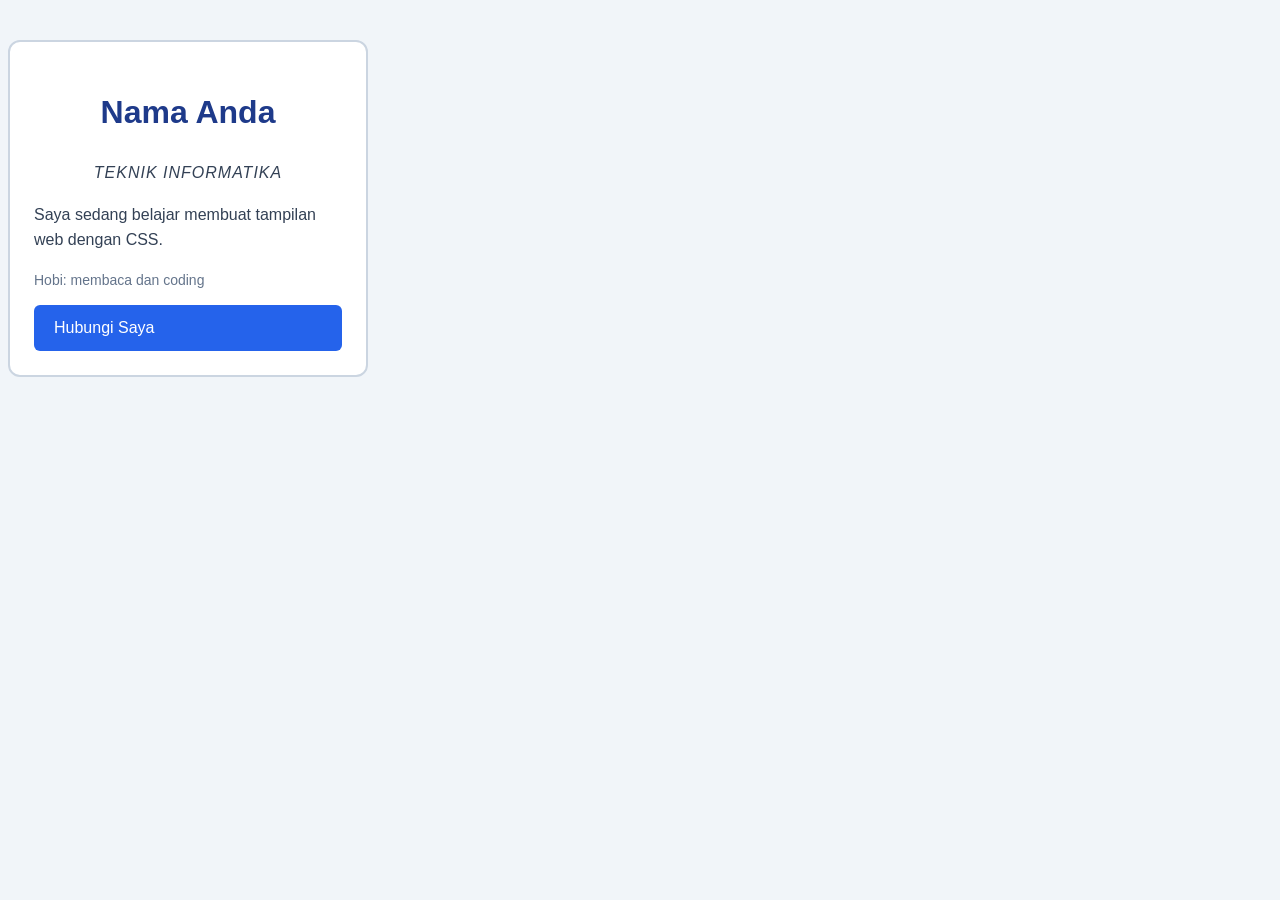
<file: praktikum-css-dasar/index.html>
<!DOCTYPE html>
<html lang="id">
<head>
    <meta charset="UTF-8">
    <title>Kartu Profil</title>
    <link rel="stylesheet" href="style.css">
</head>
<body>
    <div class="kartu">
        <h1>Nama Anda</h1>
        <p class="jurusan">Teknik Informatika</p>
        <p>Saya sedang belajar membuat tampilan web dengan CSS.</p>
        <p class="info">Hobi: membaca dan coding</p>
        <a href="#" class="tombol">Hubungi Saya</a>
    </div>
</body>
</html>
</file>
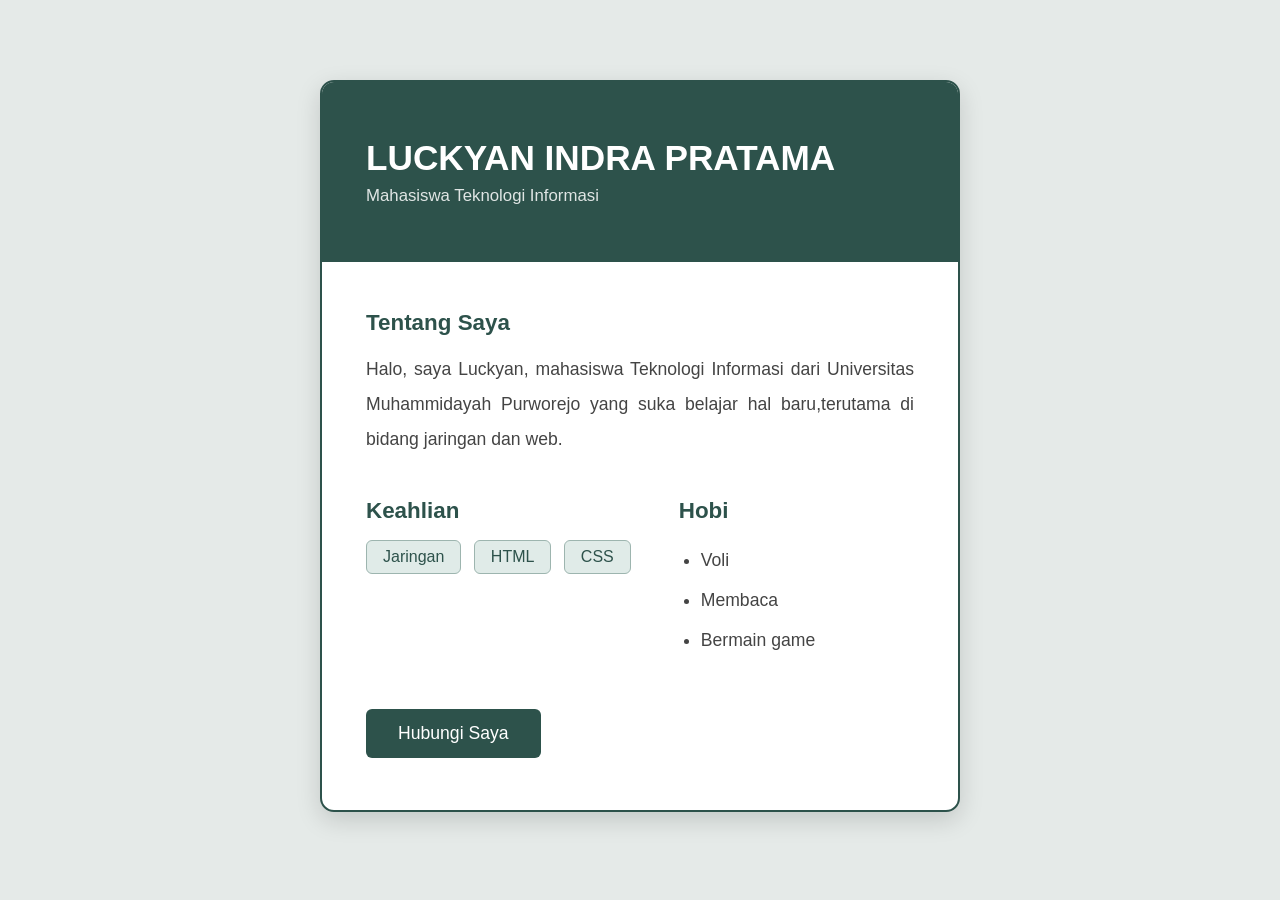
<file: praktikum-css-dasar/profil.html>
<!DOCTYPE html>
<html lang="id">
<head>
  <meta charset="UTF-8">
  <meta name="viewport" content="width=device-width, initial-scale=1">
  <title>Halaman Profil Diri</title>
  <link rel="stylesheet" href="profil.css">
</head>
<body>
  <div id="container">
    <div class="kepala">
      <h1>Luckyan Indra Pratama</h1>
      <p>Mahasiswa Teknologi Informasi</p>
    </div>

    <div class="isi">
      <h2>Tentang Saya</h2>
      <p class="deskripsi">
        Halo, saya Luckyan, mahasiswa Teknologi Informasi dari Universitas Muhammidayah Purworejo yang suka belajar hal baru,terutama di bidang jaringan dan web.
      </p>

      <div class="dua-kolom">
        <div class="kolom">
          <h2>Keahlian</h2>
          <div class="keahlian">
            <span>Jaringan</span>
            <span>HTML</span>
            <span>CSS</span>
          </div>
        </div>

        <div class="kolom">
          <h2>Hobi</h2>
          <ul>
            <li>Voli</li>
            <li>Membaca</li>
            <li>Bermain game</li>
          </ul>
        </div>
      </div>
      <a href="Luckyan-Indra" class="tombol">Hubungi Saya</a>
    </div>
  </div>
</body>
</html>
</file>
<file: praktikum-css-dasar/style.css>
* {
  box-sizing: border-box;
}

body {
    font-family: Arial, sans-serif;
    background-color: #f1f5f9;
    color: #334155;
    line-height: 1.6;
}

h1 {
    color: #1e3a8a; 
    font-size: 2rem; 
    text-align: center; 
}

.jurusan {
    text-align: center;
    font-style: italic;
    text-transform: uppercase;
    letter-spacing: 1px;
}

.info {
    font-size: 14px; 
    color: #64748b;
}

.kartu {
    width: 360px;
    margin: 40px 0;
    padding: 24px;
    background-color: #ffffff;
    border: 2px solid #cbd5e1;
    border-radius: 12px;
}

.tombol {
    display: block;
    margin-top: 12px;
    padding: 10px 20px;
    background-color: #2563eb;
    color: #ffffff;
    text-decoration: none;
    border-radius: 6px;
}
</file>
<file: praktikum-css-dasar/profil.css>
/* Universal */
* {
  box-sizing: border-box;
}

/*SELECTOR ELEMEN*/
body {
  margin: 0;
  padding: 20px;
  background: #e5eae8;          /* warna HEX */
  font-family: Verdana, Tahoma, sans-serif;
  color: #444;
}

/*SELECTOR GRUP*/
h1, h2 {
  font-family: times 'Times New Roman', Times, serif, serif;
}

/*SELECTOR ID*/
#container {
  width: 640px;
  max-width: 100%;
  min-height: 680px;       
  margin: 60px auto;
  display: flex;             
  flex-direction: column;
  background: white;
  border: 2px solid #2d524b;
  border-radius: 14px;
  overflow: hidden;
  box-shadow: 0 8px 24px rgba(0, 0, 0, 0.15);
}

.kepala {
  background: #2d524b;
  color: white;
  padding: 56px 44px;    
}

.isi {
  flex: 1;                    
  padding: 48px 44px 52px;  
}

.deskripsi {
   margin: 0 0 40px;    
  font-size: 1.1rem;
  line-height: 2;            
  text-align: justify;
}

.dua-kolom {
  display: flex;
  gap: 40px;
  margin-bottom: 48px; 
}

/*SELECTOR DESCENDANT*/
.kepala h1 {
  margin: 0 0 8px;
  font-size: 2.2rem;
  text-transform: uppercase;
}

.kepala p {
  margin: 0;
  font-size: 1.05rem;
  color: rgba(255, 255, 255, 0.85);   /* warna RGBA */
}

.isi h2 {
   margin: 0 0 16px;          
  font-size: 1.4rem;
  color: #2d524b;
}

.keahlian span {
  display: inline-block;
  margin: 0 8px 10px 0;
  padding: 7px 16px;
  font-size: 1rem;
  background: #e0ebe8;
  border: 1px solid #9db5af;
  border-radius: 6px;
  color: #2d524b;
}

ul {
  margin: 0;
  padding-left: 22px;
}

li {
  font-size: 1.1rem;
  line-height: 2.3;       
}

.tombol {
  display: inline-block;
  padding: 14px 32px;
  background: #2d524b;
  color: white;
  text-decoration: none;
  font-size: 1.1rem;
  border-radius: 6px;
}
</file>
